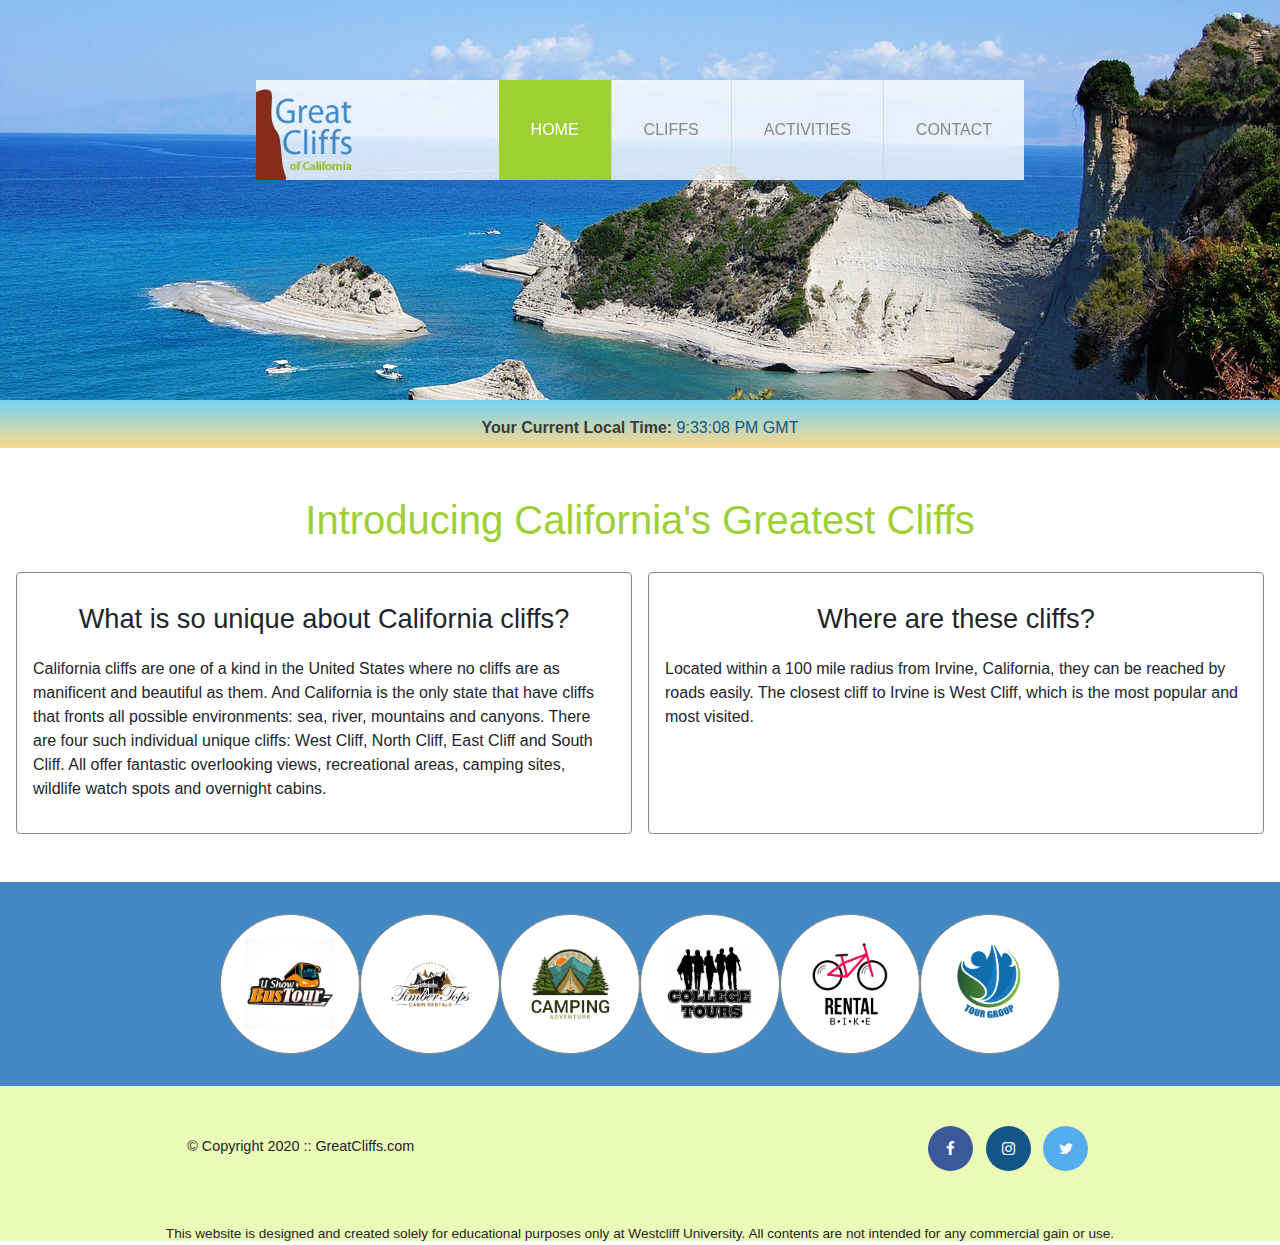
<file: index.html>
<!DOCTYPE html>
<html>
  <head>
    <!-- The charset attribute specifies the character encoding for the HTML document. -->
    <!-- The HTML5 specification encourages web developers to use the UTF-8 character set, which covers almost all of the characters and symbols in the world! -->
    <title>California's Greatest Cliffs</title>

    <!-- Meta Tags -->
    <meta charset="UTF-8" />
    <meta
      name="viewport"
      content="width = device-width, initial-scale = 1, shrink-to-fit = no"
    />

    <!-- Bootstrap CSS -->
    <link
      rel="stylesheet"
      href="https://maxcdn.bootstrapcdn.com/bootstrap/4.5.2/css/bootstrap.min.css"
    />
    <!-- Font Awesome -->
    <link
      rel="stylesheet"
      href="https://cdnjs.cloudflare.com/ajax/libs/font-awesome/4.7.0/css/font-awesome.min.css"
    />
    <link rel="stylesheet" href="styles.css" />
  </head>

  <body id="home">
    <!-- Container is to wrap everything -->
    <div id="container">
      <header>
        <div class="main-header sticky-top">
          <nav class="main-menu navbar navbar-expand-lg navbar-light">
            <div
              class="w-100 d-flex align-items-center justify-content-between"
            >
              <div class="logo">
                <img src="images/logo.png" alt="Great Cliffs Logo" />
              </div>
              <button
                class="navbar-toggler bg-white mr-4"
                type="button"
                data-toggle="collapse"
                data-target="#navbarContent"
                aria-controls="navbarContent"
                aria-expanded="false"
                aria-label="Toggle navigation"
              >
                <span class="navbar-toggler-icon"></span>
              </button>
            </div>
            <div class="collapse navbar-collapse" id="navbarContent">
              <ul class="navbar-nav">
                <li class="nav-item active">
                  <a class="nav-link" href="index.html">Home</a>
                </li>
                <li class="nav-item">
                  <a class="nav-link" href="cliffs.html">Cliffs</a>
                </li>
                <li class="nav-item">
                  <a class="nav-link" href="activities.html">Activities</a>
                </li>
                <li class="nav-item">
                  <a class="nav-link" href="contact.html">Contact</a>
                </li>
              </ul>
            </div>
          </nav>
        </div>
      </header>

      <section id="timeofday">
        <span>Your Current Local Time: </span>
        <span id="clock"></span>
      </section>

      <!-- Main content -->
      <main>
        <div>
          <h1>Introducing California's Greatest Cliffs</h1>
          <div class="cards">
            <div class="card">
              <h2>What is so unique about California cliffs?</h2>
              <p>
                California cliffs are one of a kind in the United States where
                no cliffs are as manificent and beautiful as them. And
                California is the only state that have cliffs that fronts all
                possible environments: sea, river, mountains and canyons. There
                are four such individual unique cliffs: West Cliff, North Cliff,
                East Cliff and South Cliff. All offer fantastic overlooking
                views, recreational areas, camping sites, wildlife watch spots
                and overnight cabins.
              </p>
            </div>
            <div class="card">
              <h2>Where are these cliffs?</h2>
              <p>
                Located within a 100 mile radius from Irvine, California, they
                can be reached by roads easily. The closest cliff to Irvine is
                West Cliff, which is the most popular and most visited.
              </p>
            </div>
          </div>
        </div>
      </main>

        <section>
          <!-- Section tag defines a section in a document. -->
          <ul id="partners">
            <!-- <li class="partner">
              <img
                src="images/partners/partner-bustour.png"
                alt="Partner Bus Tours"
              />
            </li>
            <li class="partner">
              <img
                src="images/partners/partner-cabinrental.png"
                alt="Partner Cabin Rental"
              />
            </li>
            <li class="partner">
              <img
                src="images/partners/partner-campingadv.png"
                alt="Partner Camping Adventure"
              />
            </li>
            <li class="partner">
              <img
                src="images/partners/partner-collegetours.png"
                alt="Partner College Tours"
              />
            </li>
            <li class="partner">
              <img
                src="images/partners/partner-rentalbike.png"
                alt="Partner Bike Rentals"
              />
            </li>
            <li class="partner">
              <img
                src="images/partners/partner-tourgroup.png"
                alt="Partner Tour Group"
              />
            </li> -->
          </ul>
        </section>
      </main>

      <footer>
        <div id="nondisclaimer">
          <div class="copy">
            <p>&copy; Copyright 2020 :: GreatCliffs.com</p>
          </div>
          <div class="social">
            <!--This is to show all social websites-->
            <a href="#" class="fa fa-facebook"></a>
            <a href="#" class="fa fa-instagram"></a>
            <a href="#" class="fa fa-twitter"></a>
          </div>
        </div>

        <div id="disclaimer">
          <p>
            This website is designed and created solely for educational purposes
            only at Westcliff University. All contents are not intended for any
            commercial gain or use.
          </p>
        </div>
      </footer>
    </div>
    <!-- End of container -->
    <!-- JavaScript Codes -->
    <script src="js/digclock.js"></script>
    <script src="js/site_scripts.js"></script>

  <!-- Bootstrap jQuery -->
  <script src="https://ajax.googleapis.com/ajax/libs/jquery/3.5.1/jquery.min.js"></script>
  <!-- Bootstrap Popper -->
  <script src="https://cdnjs.cloudflare.com/ajax/libs/popper.js/1.16.0/umd/popper.min.js"></script>
  <!-- Bootstrap JS -->
  <script src="https://maxcdn.bootstrapcdn.com/bootstrap/4.5.2/js/bootstrap.min.js"></script>

  </body>
</html>
</file>
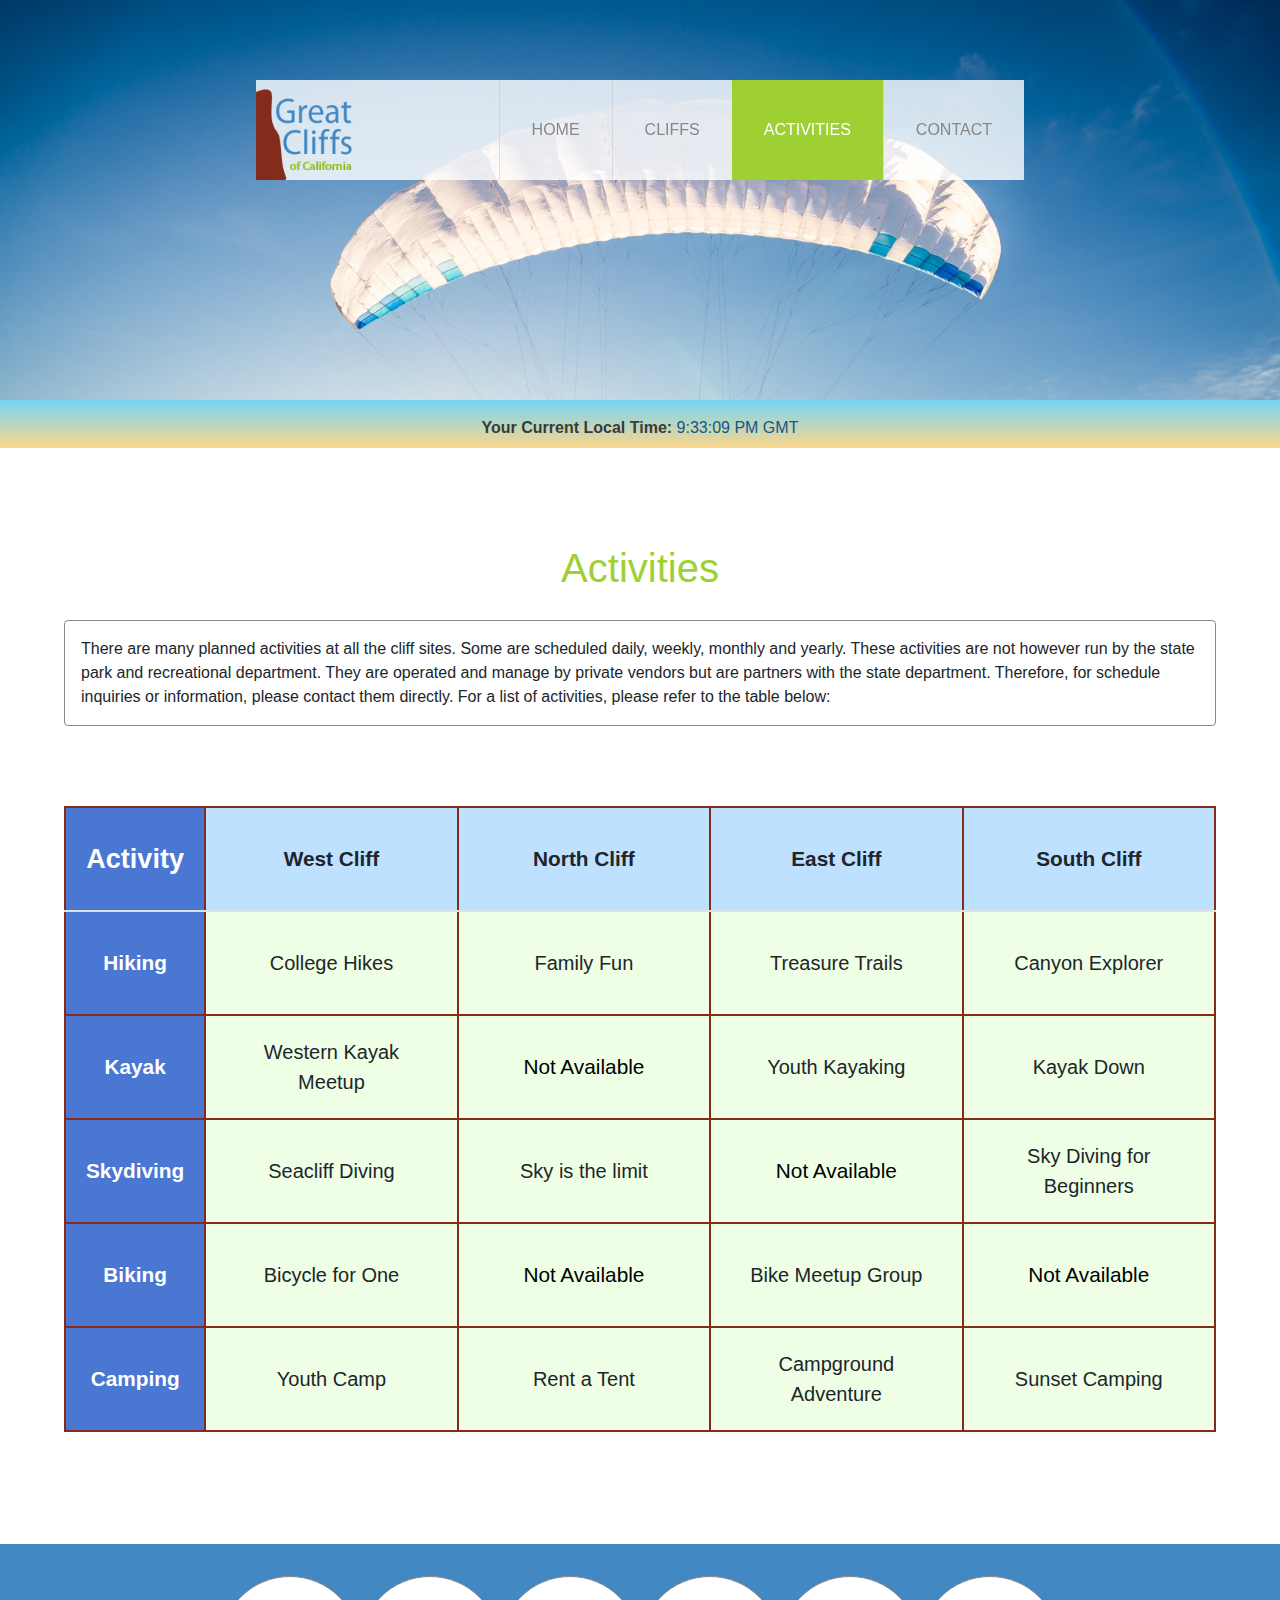
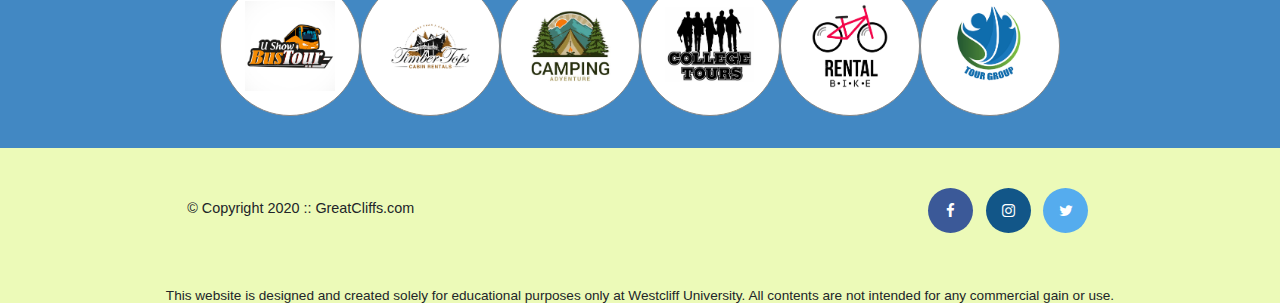
<file: activities.html>
<!DOCTYPE html>
<html>
  <head>
    <!-- The charset attribute specifies the character encoding for the HTML document. -->
    <!-- The HTML5 specification encourages web developers to use the UTF-8 character set, which covers almost all of the characters and symbols in the world! -->
    <title>California's Greatest Cliffs</title>

    <!-- Meta Tags -->
    <meta charset="UTF-8" />
    <meta
      name="viewport"
      content="width = device-width, initial-scale = 1, shrink-to-fit = no"
    />

    <!-- Bootstrap CSS -->
    <link
      rel="stylesheet"
      href="https://maxcdn.bootstrapcdn.com/bootstrap/4.5.2/css/bootstrap.min.css"
    />
    <!-- Font Awesome -->
    <link
      rel="stylesheet"
      href="https://cdnjs.cloudflare.com/ajax/libs/font-awesome/4.7.0/css/font-awesome.min.css"
    />

    <link rel="stylesheet" href="styles.css" />
  </head>

  <body id="activities">
    <!-- Container is to wrap everything -->
    <div id="container">
      <header>
        <div class="main-header sticky-top">
          <nav class="main-menu navbar navbar-expand-lg navbar-light">
            <div
              class="w-100 d-flex align-items-center justify-content-between"
            >
              <div class="logo">
                <img src="images/logo.png" alt="Great Cliffs Logo" />
              </div>
              <button
                class="navbar-toggler bg-white mr-4"
                type="button"
                data-toggle="collapse"
                data-target="#navbarContent"
                aria-controls="navbarContent"
                aria-expanded="false"
                aria-label="Toggle navigation"
              >
                <span class="navbar-toggler-icon"></span>
              </button>
            </div>
            <div class="collapse navbar-collapse" id="navbarContent">
              <ul class="navbar-nav">
                <li class="nav-item">
                  <a class="nav-link" href="index.html">Home</a>
                </li>
                <li class="nav-item">
                  <a class="nav-link" href="cliffs.html">Cliffs</a>
                </li>
                <li class="nav-item active">
                  <a class="nav-link" href="activities.html">Activities</a>
                </li>
                <li class="nav-item">
                  <a class="nav-link" href="contact.html">Contact</a>
                </li>
              </ul>
            </div>
          </nav>
        </div>
      </header>

      <section id="timeofday">
        <span>Your Current Local Time: </span>
        <span id="clock"></span>
      </section>

      <!-- Main content -->
      <main>
        <div class="first">
          <h1>Activities</h1>
          <p class="card">
            There are many planned activities at all the cliff sites. Some are
            scheduled daily, weekly, monthly and yearly. These activities are
            not however run by the state park and recreational department. They
            are operated and manage by private vendors but are partners with the
            state department. Therefore, for schedule inquiries or information,
            please contact them directly. For a list of activities, please refer
            to the table below:
          </p>
          <div class="table-responsive">
          <table id="activity" class="table" style="border: 2px solid #852b1b">
            <!-- <caption>
              Activities at the Cliffs
            </caption> -->
            <thead>
              <!-- This is the start of Table head. -->
              <tr>
                <th class="align-middle" scope="col">Activity</th>
                <th class="align-middle" scope="col">West Cliff</th>
                <th class="align-middle" scope="col">North Cliff</th>
                <th class="align-middle" scope="col">East Cliff</th>
                <th class="align-middle" scope="col">South Cliff</th>
              </tr>
            </thead>
            <!-- End of Table head. -->

            <tbody id="highlight">
              <!-- Start of Table body. -->
              <tr>
                <th class="align-middle" scope="row">Hiking</th>
                <td class="second align-middle">
                  <button
                    type="button"
                    class="btn btn-lg"
                    data-toggle="modal"
                    data-target="#myModal"
                  >
                    College Hikes
                  </button>
                </td>

                <td class="second align-middle">
                  <button
                    type="button"
                    class="btn btn-lg"
                    data-toggle="modal"
                    data-target="#myModal"
                  >
                    Family Fun
                  </button>
                </td>
                <td class="second align-middle">
                  <button
                    type="button"
                    class="btn btn-lg"
                    data-toggle="modal"
                    data-target="#myModal"
                  >
                    Treasure Trails
                  </button>
                </td>
                <td class="second align-middle">
                  <button
                    type="button"
                    class="btn btn-lg"
                    data-toggle="modal"
                    data-target="#myModal"
                  >
                    Canyon Explorer
                  </button>
                </td>
              </tr>
              <tr>
                <th class="align-middle" scope="row">Kayak</th>
                <td class="second align-middle">
                  <button
                    type="button"
                    class="btn btn-lg"
                    data-toggle="modal"
                    data-target="#myModal"
                  >
                    Western Kayak Meetup
                  </button>
                </td>
                <td class="align-middle">Not Available</td>
                <td class="second align-middle">
                  <button
                    type="button"
                    class="btn btn-lg"
                    data-toggle="modal"
                    data-target="#myModal"
                  >
                    Youth Kayaking
                  </button>
                </td>
                <td class="second align-middle">
                  <button
                    type="button"
                    class="btn btn-lg"
                    data-toggle="modal"
                    data-target="#myModal"
                  >
                    Kayak Down
                  </button>
                </td>
              </tr>
              <tr>
                <th class="align-middle" scope="row">Skydiving</th>
                <td class="second align-middle">
                  <button
                    type="button"
                    class="btn btn-lg"
                    data-toggle="modal"
                    data-target="#myModal"
                  >
                    Seacliff Diving
                  </button>
                </td>
                <td class="second align-middle">
                  <button
                    type="button"
                    class="btn btn-lg"
                    data-toggle="modal"
                    data-target="#myModal"
                  >
                    Sky is the limit
                  </button>
                </td>
                <td class="align-middle">Not Available</td>
                <td class="second align-middle">
                  <button
                    type="button"
                    class="btn btn-lg"
                    data-toggle="modal"
                    data-target="#myModal"
                  >
                    Sky Diving for Beginners
                  </button>
                </td>
              </tr>
              <tr>
                <th class="align-middle" scope="row">Biking</th>
                <td class="second align-middle">
                  <button
                    type="button"
                    class="btn btn-lg"
                    data-toggle="modal"
                    data-target="#myModal"
                  >
                    Bicycle for One
                  </button>
                </td>
                <td class="align-middle">Not Available</td>
                <td class="second align-middle">
                  <button
                    type="button"
                    class="btn btn-lg"
                    data-toggle="modal"
                    data-target="#myModal"
                  >
                    Bike Meetup Group
                  </button>
                </td>
                <td class="align-middle fs-3">Not Available</td>
              </tr>
              <tr>
                <th class="align-middle" scope="row">Camping</th>
                <td class="second align-middle">
                  <button
                    type="button"
                    class="btn btn-lg"
                    data-toggle="modal"
                    data-target="#myModal"
                  >
                    Youth Camp
                  </button>
                </td>
                <td class="second align-middle">
                  <button
                    type="button"
                    class="btn btn-lg"
                    data-toggle="modal"
                    data-target="#myModal"
                  >
                    Rent a Tent
                  </button>
                </td>
                <td class="second align-middle">
                  <button
                    type="button"
                    class="btn btn-lg"
                    data-toggle="modal"
                    data-target="#myModal"
                  >
                    Campground Adventure
                  </button>
                </td>
                <td class="second align-middle">
                  <button
                    type="button"
                    class="btn btn-lg"
                    data-toggle="modal"
                    data-target="#myModal"
                  >
                    Sunset Camping
                  </button>
                </td>
              </tr>
            </tbody>
            <!-- End of Table body. -->

            <tfoot>
              <!-- Start of Table footer. -->
              <!-- This is for future use. -->
            </tfoot>
            <!-- End of Table footer. -->
          </table>
        </div>
        </div>

        <!-- The Modal -->
        
        <div class="modal" id="myModal">
          <div class="modal-dialog">
            <div class="modal-content">
              <!-- Modal Header -->
              <div class="modal-header">
                <h4 class="modal-title">My selected activities to enquire:</h4>
                <!-- <button type="button" class="close" data-dismiss="modal">
                  &times;
                </button> -->
              </div>

              <!-- Modal body -->
              <div class="modal-body p-3" id="result"></div>

              <!-- Modal footer -->
              <div class="modal-footer">
                <button type="button" class="btn btn-success" data-dismiss="modal">
                  Back to Activities
                </button>
                <button type="button" class="btn btn-primary" data-dismiss="modal">
                  Get Info
                </button>
              </div>
            </div>
          </div>
        </div>
      </div>
    

      </main>

      <section>
        <!-- Section tag defines a section in a document. -->
        <ul id="partners"></ul>
      </section>

      <footer>
        <div id="nondisclaimer">
          <div class="copy">
            <p>&copy; Copyright 2020 :: GreatCliffs.com</p>
          </div>
          <div class="social">
            <!--This is to show all social websites-->
            <a href="#" class="fa fa-facebook"></a>
            <a href="#" class="fa fa-instagram"></a>
            <a href="#" class="fa fa-twitter"></a>
          </div>
        </div>

        <div id="disclaimer">
          <p>
            This website is designed and created solely for educational purposes
            only at Westcliff University. All contents are not intended for any
            commercial gain or use.
          </p>
        </div>
      </footer>
    </div>
    <!-- End of container -->
    <!-- JavaScript Codes -->
    <script src="js/digclock.js"></script>
    <script src="js/site_scripts.js"></script>
    <script src="https://ajax.googleapis.com/ajax/libs/jquery/3.5.1/jquery.min.js"></script>
    <script src="js/activity.js"></script>

    <!-- Bootstrap jQuery -->
    <script src="https://ajax.googleapis.com/ajax/libs/jquery/3.5.1/jquery.min.js"></script>
    <!-- Bootstrap Popper -->
    <script src="https://cdnjs.cloudflare.com/ajax/libs/popper.js/1.16.0/umd/popper.min.js"></script>
    <!-- Bootstrap JS -->
    <script src="https://maxcdn.bootstrapcdn.com/bootstrap/4.5.2/js/bootstrap.min.js"></script>
  </body>
</html>
</file>
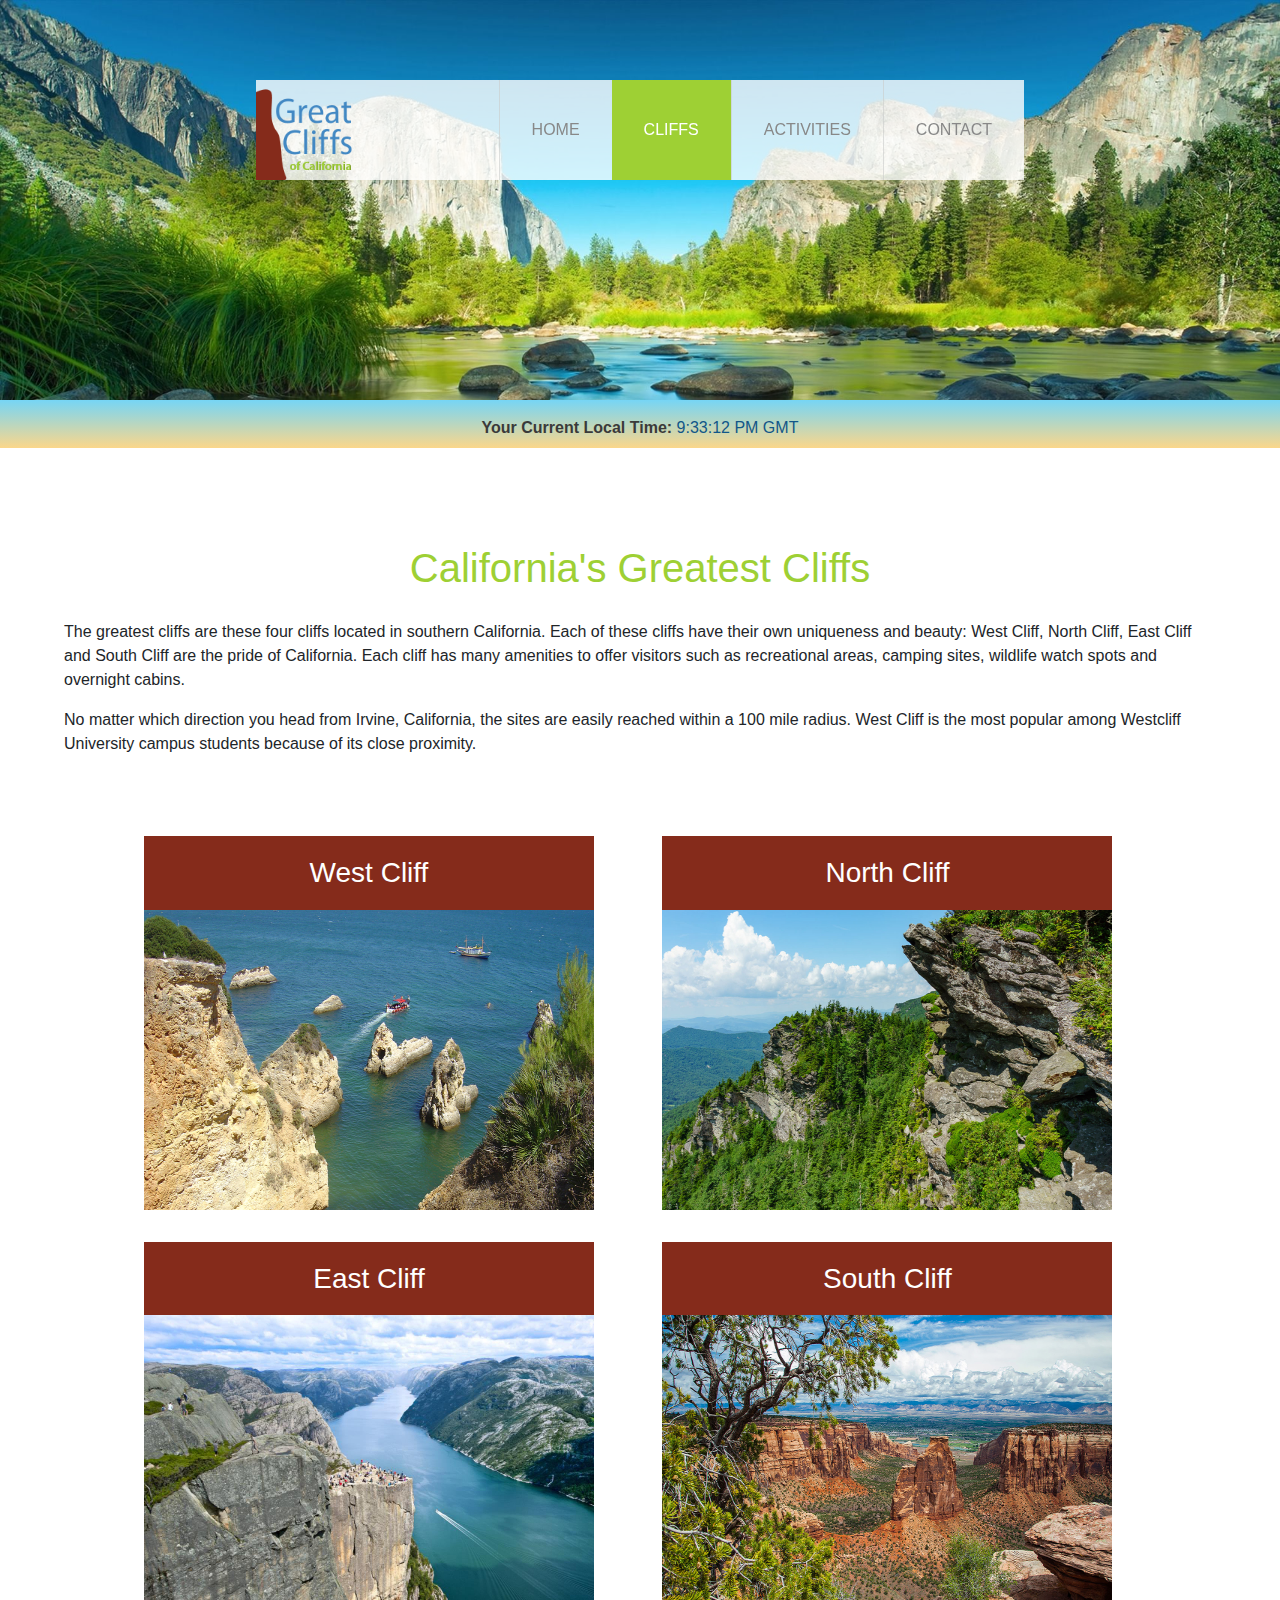
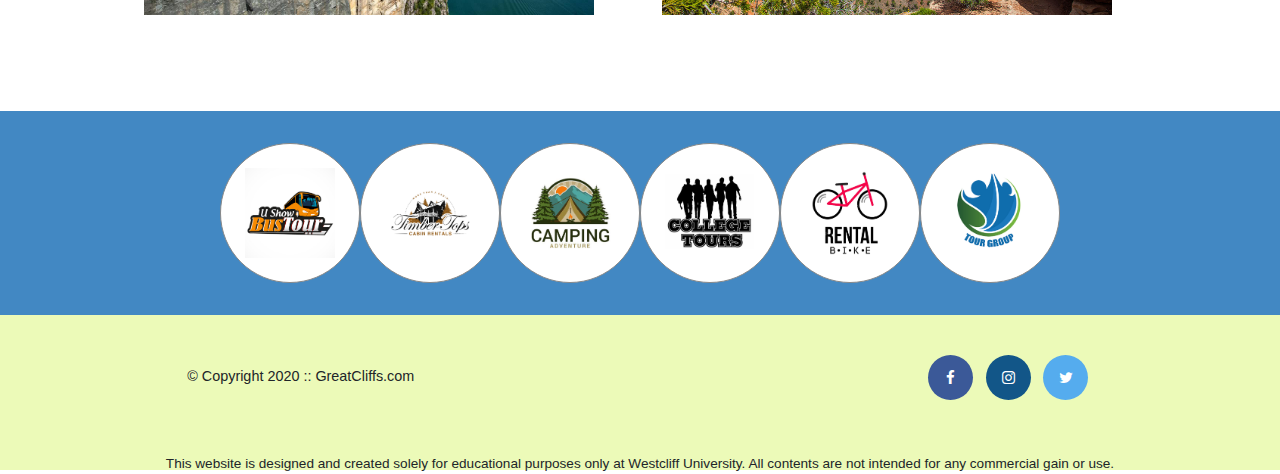
<file: cliffs.html>
<!DOCTYPE html>
<html>
  <head>
    <!-- The charset attribute specifies the character encoding for the HTML document. -->
    <!-- The HTML5 specification encourages web developers to use the UTF-8 character set, which covers almost all of the characters and symbols in the world! -->
    <title>California's Greatest Cliffs</title>
    
    <!-- Meta Tags -->
    <meta charset="UTF-8" />
    <meta
      name="viewport"
      content="width = device-width, initial-scale = 1, shrink-to-fit = no"
    />

    <!-- Bootstrap CSS -->
    <link
      rel="stylesheet"
      href="https://maxcdn.bootstrapcdn.com/bootstrap/4.5.2/css/bootstrap.min.css"
    />
    <!-- Font Awesome -->
    <link
      rel="stylesheet"
      href="https://cdnjs.cloudflare.com/ajax/libs/font-awesome/4.7.0/css/font-awesome.min.css"
    />
    <link rel="stylesheet" href="styles.css" />
  </head>

  <body id="cliffs">
    <!-- Container is to wrap everything -->
    <div id="container">
      <header>
        <div class="main-header sticky-top">
          <nav class="main-menu navbar navbar-expand-lg navbar-light">
            <div
              class="w-100 d-flex align-items-center justify-content-between"
            >
              <div class="logo">
                <img src="images/logo.png" alt="Great Cliffs Logo" />
              </div>
              <button
                class="navbar-toggler bg-white mr-4"
                type="button"
                data-toggle="collapse"
                data-target="#navbarContent"
                aria-controls="navbarContent"
                aria-expanded="false"
                aria-label="Toggle navigation"
              >
                <span class="navbar-toggler-icon"></span>
              </button>
            </div>
            <div class="collapse navbar-collapse" id="navbarContent">
              <ul class="navbar-nav">
                <li class="nav-item">
                  <a class="nav-link" href="index.html">Home</a>
                </li>
                <li class="nav-item active">
                  <a class="nav-link" href="cliffs.html">Cliffs</a>
                </li>
                <li class="nav-item">
                  <a class="nav-link" href="activities.html">Activities</a>
                </li>
                <li class="nav-item">
                  <a class="nav-link" href="contact.html">Contact</a>
                </li>
              </ul>
            </div>
          </nav>
        </div>
      </header>

      <section id="timeofday">
        <span>Your Current Local Time: </span>
        <span id="clock"></span>
      </section>

      <!-- Main content -->
      <main>
        <div class="first">
          <h1>California's Greatest Cliffs</h1>
          <p>
            The greatest cliffs are these four cliffs located in southern
            California. Each of these cliffs have their own uniqueness and
            beauty: West Cliff, North Cliff, East Cliff and South Cliff are the
            pride of California. Each cliff has many amenities to offer visitors
            such as recreational areas, camping sites, wildlife watch spots and
            overnight cabins.
          </p>
          <p>
            No matter which direction you head from Irvine, California, the
            sites are easily reached within a 100 mile radius. West Cliff is the
            most popular among Westcliff University campus students because of
            its close proximity.
          </p>
        </div>
        <div class="gallary">
          <ul id="album">
            <li class="photo1"><h3 class="caption">West Cliff</h3><img src="images/cliff-west-sea.jpg" /></li>
            <li class="photo1"><h3 class="caption">North Cliff</h3><img src="images/cliff-north-mountain.jpg" /></li>
            </li>
            <li class="photo3"><h3 class="caption">East Cliff</h3><img src="images/cliff-east-river.jpg" /></li>
            <li class="photo4"><h3 class="caption">South Cliff</h3><img src="images/cliff-south-canyon.jpg" /></li>
          </ul>
        </div>
        
      </main>
      <section>
        <!-- Section tag defines a section in a document. -->
        <ul id="partners"></ul>
      </section>

      <footer>
        <div id="nondisclaimer">
          <div class="copy">
            <p>&copy; Copyright 2020 :: GreatCliffs.com</p>
          </div>
          <div class="social">
            <!--This is to show all social websites-->
            <a href="#" class="fa fa-facebook"></a>
            <a href="#" class="fa fa-instagram"></a>
            <a href="#" class="fa fa-twitter"></a>
          </div>
        </div>

        <div id="disclaimer">
          <p>
            This website is designed and created solely for educational purposes
            only at Westcliff University. All contents are not intended for any
            commercial gain or use.
          </p>
        </div>
      </footer>
    </div>
    <!-- End of container -->
    <!-- JavaScript Codes -->
    <script src="js/digclock.js"></script>
    <script src="js/site_scripts.js"></script>

    <!-- Bootstrap jQuery -->
    <script src="https://ajax.googleapis.com/ajax/libs/jquery/3.5.1/jquery.min.js"></script>
    <!-- Bootstrap Popper -->
    <script src="https://cdnjs.cloudflare.com/ajax/libs/popper.js/1.16.0/umd/popper.min.js"></script>
    <!-- Bootstrap JS -->
    <script src="https://maxcdn.bootstrapcdn.com/bootstrap/4.5.2/js/bootstrap.min.js"></script>

  </body>
</html>
</file>
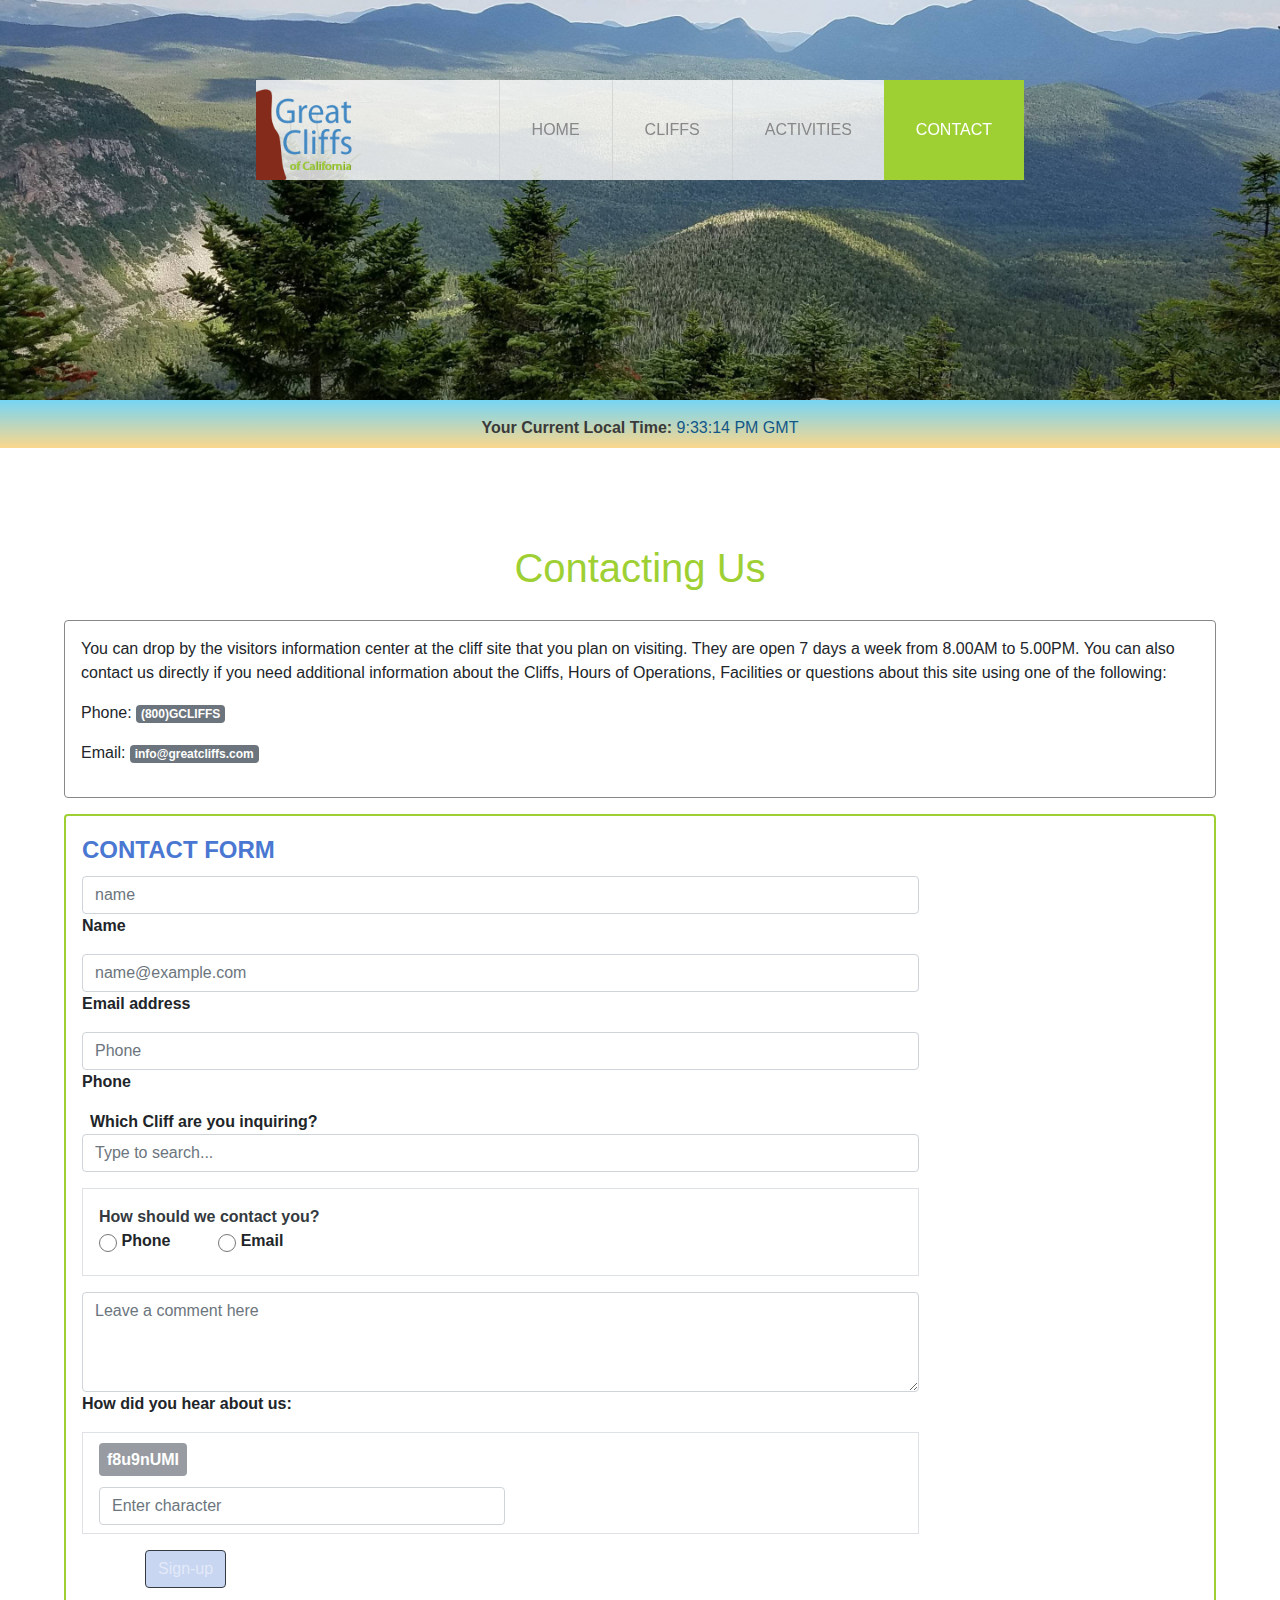
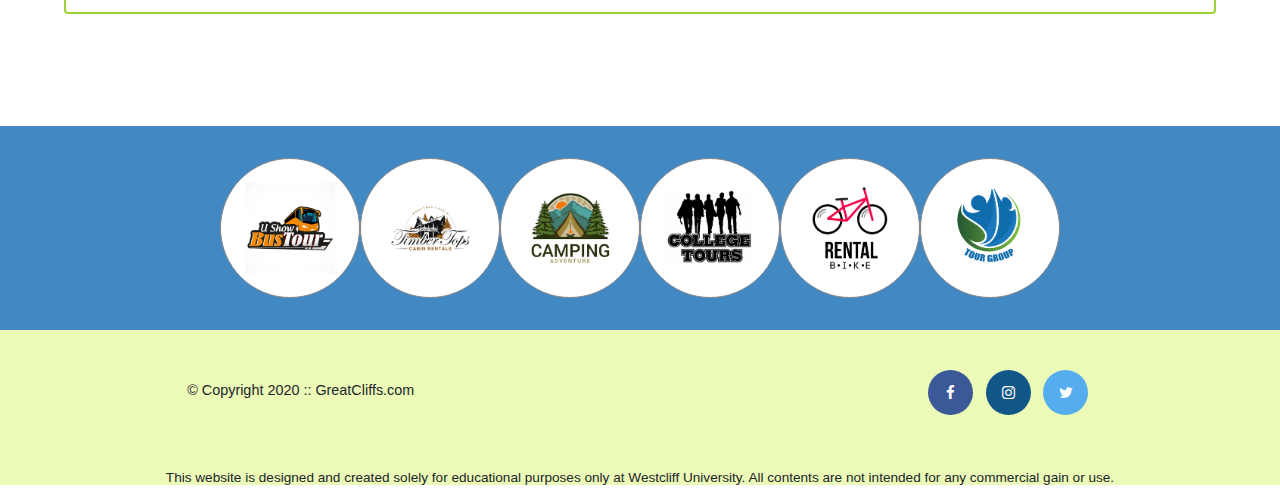
<file: contact.html>
<!DOCTYPE html>
<html>
  <head>
    <!-- The charset attribute specifies the character encoding for the HTML document. -->
    <!-- The HTML5 specification encourages web developers to use the UTF-8 character set, which covers almost all of the characters and symbols in the world! -->

    <title>California's Greatest Cliffs</title>

    <!-- Meta Tags -->
    <meta charset="UTF-8" />
    <meta
      name="viewport"
      content="width = device-width, initial-scale = 1, shrink-to-fit = no"
    />

    <!-- Bootstrap CSS -->
    <link
      rel="stylesheet"
      href="https://maxcdn.bootstrapcdn.com/bootstrap/4.5.2/css/bootstrap.min.css"
    />
    <link
      href="https://cdn.jsdelivr.net/npm/bootstrap@5.0.0-beta2/dist/css/bootstrap.min.css"
      rel="stylesheet"
      integrity="sha384-BmbxuPwQa2lc/FVzBcNJ7UAyJxM6wuqIj61tLrc4wSX0szH/Ev+nYRRuWlolflfl"
      crossorigin="anonymous"
    />
    <script
      src="https://cdn.jsdelivr.net/npm/bootstrap@5.0.0-beta2/dist/js/bootstrap.bundle.min.js"
      integrity="sha384-b5kHyXgcpbZJO/tY9Ul7kGkf1S0CWuKcCD38l8YkeH8z8QjE0GmW1gYU5S9FOnJ0"
      crossorigin="anonymous"
    ></script>
    <script
      src="https://cdn.jsdelivr.net/npm/@popperjs/core@2.6.0/dist/umd/popper.min.js"
      integrity="sha384-KsvD1yqQ1/1+IA7gi3P0tyJcT3vR+NdBTt13hSJ2lnve8agRGXTTyNaBYmCR/Nwi"
      crossorigin="anonymous"
    ></script>
    <script
      src="https://cdn.jsdelivr.net/npm/bootstrap@5.0.0-beta2/dist/js/bootstrap.min.js"
      integrity="sha384-nsg8ua9HAw1y0W1btsyWgBklPnCUAFLuTMS2G72MMONqmOymq585AcH49TLBQObG"
      crossorigin="anonymous"
    ></script>
    <!-- Font Awesome -->
    <link
      rel="stylesheet"
      href="https://cdnjs.cloudflare.com/ajax/libs/font-awesome/4.7.0/css/font-awesome.min.css"
    />
    <link rel="stylesheet" href="styles.css" />
  </head>

  <body id="contact" onload="disableButton(true)">
    <!-- Container is to wrap everything -->
    <div id="container">
      <header>
        <div class="main-header sticky-top">
          <nav class="main-menu navbar navbar-expand-lg navbar-light">
            <div
              class="w-100 d-flex align-items-center justify-content-between"
            >
              <div class="logo">
                <img src="images/logo.png" alt="Great Cliffs Logo" />
              </div>
              <button
                class="navbar-toggler bg-white mr-4"
                type="button"
                data-toggle="collapse"
                data-target="#navbarContent"
                aria-controls="navbarContent"
                aria-expanded="false"
                aria-label="Toggle navigation"
              >
                <span class="navbar-toggler-icon"></span>
              </button>
            </div>
            <div class="collapse navbar-collapse" id="navbarContent">
              <ul class="navbar-nav">
                <li class="nav-item">
                  <a class="nav-link" href="index.html">Home</a>
                </li>
                <li class="nav-item">
                  <a class="nav-link" href="cliffs.html">Cliffs</a>
                </li>
                <li class="nav-item">
                  <a class="nav-link" href="activities.html">Activities</a>
                </li>
                <li class="nav-item active">
                  <a class="nav-link" href="contact.html">Contact</a>
                </li>
              </ul>
            </div>
          </nav>
        </div>
      </header>

      <section id="timeofday">
        <span>Your Current Local Time: </span>
        <span id="clock"></span>
      </section>

      <!-- Main content -->
      <main>
        <div class="first">
          <h1>Contacting Us</h1>
          <div class="card">
            <p>You can drop by the visitors information center at the cliff site that you plan on visiting. They are open 7 days a week from 8.00AM to 5.00PM. You can also contact us directly if you need additional information about the Cliffs, Hours of Operations, Facilities or questions about this site using one of the following:</p>
            <div class="contactinfo">
              <div class="phone">
                <p class="fw-bold">Phone: <span class="badge badge-secondary">(800)GCLIFFS</span></p>
              </div>
              <div class="email">
                <p class="fw-bold">Email: <span class="badge badge-secondary">info@greatcliffs.com</span></p>
              </div>
            </div>
          </div>
          <form class="rounded">
            <div class="p-3">
              <fieldset>
                <legend id="legendTitle">Contact Form</legend>
                <div class="form-floating mb-3 w-75">
                  <input type="text" class="form-control" id="floatingName" placeholder="name">
                  <label class="mt-0" for="floatingName">Name</label>
                </div>
                <div class="form-floating mb-3 w-75">
                  <input type="email" class="form-control" id="floatingInput" placeholder="name@example.com">
                  <label class="mt-0" for="floatingInput">Email address</label>
                </div>
                <div class="form-floating mb-3 w-75">
                  <input type="tel" class="form-control" id="floatingTel" placeholder="Phone">
                  <label class="mt-0" for="floatingTel">Phone</label>
                </div>

                <div class="w-75 mb-3">
                  <label for="exampleDataList" class="form-label ml-2">Which Cliff are you inquiring?</label>
                  <input class="form-control" list="datalistOptions" id="exampleDataList" placeholder="Type to search...">
                  <datalist id="datalistOptions">
                    <option value="West Cliff">
                    <option value="North Cliff">
                    <option value="East Cliff">
                    <option value="South Cliff">
                  </datalist>
                </div>

                <div class="mb-3 w-75 p-3 border">
                  <label class="mt-0 mr-3 fw-bolder text-dark" for="selectDropdown">How should we contact you?</label>
                  <div class="form-check form-check-inline">
                    <input id="radioSelect" class="form-check-input mt-1" type="radio" name="inlineRadioOptions" id="inlineRadio1" value="option1">
                    <label id="radioLabel" class="form-check-label mt-0" for="inlineRadio1">Phone</label>
                  </div>
                  <div class="form-check form-check-inline">
                    <input id="radioSelect" class="form-check-input mt-1" type="radio" name="inlineRadioOptions" id="inlineRadio2" value="option2">
                    <label id="radioLabel" class="form-check-label mt-0" for="inlineRadio2">Email</label>
                  </div>
                </div>

                <div class="form-floating mb-3 w-75">
                  <textarea class="form-control" placeholder="Leave a comment here" id="floatingTextarea" style="height: 100px"></textarea>
                  <label class="mt-0" for="floatingTextarea">How did you hear about us: </label>
                </div>

                <div class="border p-2 w-75 mb-3">
                  <div class="randomcode ml-2 mb-2 col-form-label">
                    <p class="p-2 badge badge-primary" id="codes"></p>
                  </div>

                  <div class="ml-2">
                    <input type="text" class="form-control allInput w-50" id="codeentered" name="randomcode" placeholder="Enter character"/>
                  </div>
                </div>

                <!-- <div class="row mb-3 ml-1">
                  <div class="randomcode col-sm-1 col-form-label">
                    <p class="p-2 badge badge-primary" id="codes"></p>
                  </div>
                  <div class="col-sm-11">
                    <input type="text" class="form-control allInput ml-4 w-25" id="codeentered" name="randomcode" placeholder="Enter character"/>
                  </div>  
                </div> -->

                <div class="col-12">
                  <button class="btn btn-outline-dark ml-5 mb-2" id="submit" type="submit">Sign-up</button>
                </div>
              </fieldset>
            </div>
          </form>
        </main>

      <section>
        <!-- Section tag defines a section in a document. -->
        <ul id="partners">
          <!-- <li class="partner">
            <img
              src="images/partners/partner-bustour.png"
              alt="Partner Bus Tours"
            />
          </li>
          <li class="partner">
            <img
              src="images/partners/partner-cabinrental.png"
              alt="Partner Cabin Rental"
            />
          </li>
          <li class="partner">
            <img
              src="images/partners/partner-campingadv.png"
              alt="Partner Camping Adventure"
            />
          </li>
          <li class="partner">
            <img
              src="images/partners/partner-collegetours.png"
              alt="Partner College Tours"
            />
          </li>
          <li class="partner">
            <img
              src="images/partners/partner-rentalbike.png"
              alt="Partner Bike Rentals"
            />
          </li>
          <li class="partner">
            <img
              src="images/partners/partner-tourgroup.png"
              alt="Partner Tour Group"
            />
          </li> -->
        </ul>
      </section>

      <footer>
        <div id="nondisclaimer">
          <div class="copy">
            <p>&copy; Copyright 2020 :: GreatCliffs.com</p>
          </div>
          <div class="social">
            <!--This is to show all social websites-->
            <a href="#" class="fa fa-facebook"></a>
            <a href="#" class="fa fa-instagram"></a>
            <a href="#" class="fa fa-twitter"></a>
          </div>
        </div>

        <div id="disclaimer">
          <p>
            This website is designed and created solely for educational purposes
            only at Westcliff University. All contents are not intended for any
            commercial gain or use.
          </p>
        </div>
      </footer>
    </div>
    <!-- End of container -->
    <!-- JavaScript Codes -->
    <script src="js/digclock.js"></script>
    <script src="js/site_scripts.js"></script>
    <script src="js/randomcodes.js"></script>

    <!-- Bootstrap jQuery -->
    <script src="https://ajax.googleapis.com/ajax/libs/jquery/3.5.1/jquery.min.js"></script>
    <!-- Bootstrap Popper -->
    <script src="https://cdnjs.cloudflare.com/ajax/libs/popper.js/1.16.0/umd/popper.min.js"></script>
    <!-- Bootstrap JS -->
    <script src="https://maxcdn.bootstrapcdn.com/bootstrap/4.5.2/js/bootstrap.min.js"></script>
  </body>
</html>
</file>
<file: styles.css>
header {
  width: 100%;
  min-height: 400px;
  padding-top: 3em;
}
#home header {
  background: no-repeat lightgray url(images/cliff_ocean.jpg);
  background-size: 1500px;
}
#activities header {
  background: no-repeat lightgray url(images/runfly.jpg);
  background-size: 1500px;
}
#contact header {
  background: no-repeat lightgray url(images/cliff_rock.jpg);
  background-size: 1500px;
}
#cliffs header {
  background: no-repeat lightgray url(images/forest_cliff.jpg);
  background-size: 1500px;
}
.main-header {
  background-color: rgb(
    255,
    255,
    255,
    0.8
  ); /* rgba - red, green, blue, alpha (opacity) */
  width: 60%;
  margin: 2em auto 0 auto; /* When left and right values are set to auto for margin, that element will be centered within the parent (header) element. */
  min-height: 100px;
  height: 100px;
}
#container .main-header .logo img {
  width: 100px;
  height: 100px;
  margin: 0 2em 0 0;
  float: left;
}
/* Navigation */
#container .main-menu {
  font-weight: 400;
  padding: 0;
}
#container .main-menu ul li {
  list-style-type: none;
  display: inline-block;
  float: left;
  padding-left: 1.5em;
  padding-right: 1.5em;
  border-left: 1px solid rgba(202, 204, 202, 0.6);
  line-height: 84px;
  text-transform: uppercase;
  font-size: 1em;
}
#container .main-menu ul li a {
  text-decoration: none;
  color: #888;
}
#container .main-menu ul li a:hover {
  color: #9ed034;
}
#container .main-menu ul li.active {
  background: #9ed034;
  border: none;
}
#container .main-menu ul li.active a {
  color: #fff;
}
/* Main */
main .first {
  padding: 3rem;
}

main {
  padding: 1em;
  margin: 2em 0;
  font-family: Arial, Helvetica, sans-serif;
}

main h1 {
  /* font-family: Arial, Helvetica, sans-serif; */
  padding-bottom: 0.5em;
  color: #9ed034;
  font-size: 2.5em;
  text-align: center;
}
/* main h3, */
/* p { */
/* padding: 0 2rem; */
/* font-family: Arial, Helvetica, sans-serif; */
/* color: #000; */
/* } */

main h2 {
  font-size: 1.7em;
  text-align: center;
  padding: 0.5em;
}

.cards {
  display: grid;
  grid-gap: 1rem;
  margin: 0 auto;
}

.card {
  padding: 1em;
  border: #888 solid 0.1em;
}

/* Partners */
section {
  width: 100%;
  background-color: #4288c3;
}
section #partners {
  width: 100%;
  padding: 2em 0 2em 0;
  /* padding: 2em 2em 2em 2em; */
  margin: 0 auto;
  text-align: center;
}
section #partners .partner {
  display: inline-block;
  /* margin: 0 0.75em; */
  margin: 0 1em 1em 2em;
  /* padding: 1.3em 1.5em; */
  padding: 1.5em 1.5em;
  background-color: #fff;
  border-radius: 50%;
}
section #partners .partner img {
  width: 90px;
  height: 90px;
}

/* Footer */
footer {
  width: 100%;
  height: 155px;
  padding-bottom: 1em;
  background-color: #ecfab8;
}
footer #nondisclaimer .copy {
  padding: 3.5em 3.5em 3.5em 13em;
  float: left;
  font-size: 0.9em;
}
footer #nondisclaimer .social {
  padding: 2.5em;
  margin-right: 9.25em;
  float: right;
}
footer #disclaimer {
  clear: both;
}
footer #disclaimer p {
  font-size: 0.85em;
  text-align: center;
}
footer #nondisclaimer .social .fa {
  padding: 15px;
  font-size: 15px;
  width: 3em;
  height: 3em;
  text-align: center;
  text-decoration: none;
  margin: 0 4px;
  border-radius: 50%;
}
footer #nondisclaimer .social .fa:hover {
  opacity: 0.7;
}
footer #nondisclaimer .social .fa-facebook {
  background: #3b5998;
  color: #fff;
}
footer #nondisclaimer .social .fa-instagram {
  background: #125688;
  color: #fff;
}
footer #nondisclaimer .social .fa-twitter {
  background: #55acee;
  color: #fff;
}

/* Activities */
table {
  width: 1000px;
  margin: 4em auto 0 auto;
}
caption {
  background: #852b1b;
  height: 70px;
  color: #fff;
  font-size: 1.3em;
  font-weight: bold;
  padding-top: 1em;
}
thead {
  background: #bde1ff;
  text-align: center;
  height: 5em;
  font-size: 1.3em;
  border: solid 2px #852b1b;
}
tbody {
  background: #eeffe6;
  color: #000;
  text-align: center;
}
th,
td {
  width: 225px;
  height: 5em;
  vertical-align: middle;
  border: solid 2px #852b1b;
}

td {
  font-size: 1.3em;
}

th:first-child {
  width: 125px;
  height: 50px;
  background: #4977d1;
  color: #fff;
  font-size: 1.3em;
}
td:first-child {
  font-weight: bold;
  background: #bde1ff;
}
span:first-child {
  font-weight: bold;
}

.highlighted {
  background-color: #9ed034;
  color: #fff;
  font-weight: bold;
  cursor: pointer;
}

span {
  font-family: Arial, Helvetica, sans-serif;
}
.phone {
  margin-top: 1em auto 2em auto;
}
.email {
  margin-top: 1em auto 2em auto;
}
form {
  margin: 1em 0;
  font-family: Arial, Helvetica, sans-serif;
  border: #9ed034 solid 2px;
}

#fieldsetBr {
  border: #9ed034 solid 3px;
}
#legendTitle {
  color: #4977d1;
  font-weight: bold;
  text-transform: uppercase;
}
label {
  display: block;
  padding-top: 0;
  margin: 15px 0 0 0;
  font-weight: bold;
}
/* input,
textarea {
  width: 500px;
} */

.allInput {
  /* margin-right: 2em; */
  width: 95%;
}
#gridRadios1,
#gridRadios2 {
  width: 1em;
  height: 1em;
}

textarea {
  height: 200px;
}
.radios label {
  display: inline;
  /* text-align: center; */
}

#radioLabel {
  width: 5em;
}

#radioSelect {
  width: 1.1em;
  height: 1.1em;
}

.selectmenu label {
  display: inline;
}

.selectmenu select {
  width: 150px;
  text-align: center;
}

input[type="radio"] {
  width: 25px;
}

.button {
  /* margin-left: 25em; */
  margin-bottom: 20px;
}

input[type="submit"] {
  display: block;
  margin: 9px 0 10px 0;
  width: 8em;
  height: 2.5em;
  /* background-color: #4977d1; */
  color: #fff;
  border: none;
  margin-left: 405px;
}

.radioType {
  margin: 0;
}

form .randomcode input[type="text"] {
  /* margin: 2em 0; */
  width: 9em;
  /* margin-left: 21em; */
}

form .dropTitle {
  font-weight: bolder;
  color: #000;
  font-size: 1.2em;
}

form option {
  width: 5em;
}

form .randomcode p {
  display: inline;
  background-color: rgba(140, 145, 151, 0.897);
  font-size: 1em;
  /* padding: 0.7em; */
}

#album {
  list-style-type: none;
  margin: 0 auto 2em 3.5em;
}

#album img {
  width: 450px;
  height: 300px;
  /* margin: 1em 2em 1em 2em; */
}

#album li {
  display: inline-block;
  margin: 1em 2em 1em 2em;
  position: relative;
}
#album .caption {
  text-align: center;
  background-color: #852b1b;
  color: #fff;
  padding: 20px;
  margin: 0;
}

#timeofday {
  font-family: Arial, Helvetica, sans-serif;
  background: rgb(34, 193, 195);
  background: linear-gradient(
    0deg,
    rgba(251, 215, 139, 1) 0%,
    rgba(118, 213, 245, 1) 100%
  );
  height: 3em;
  padding-top: 1em;
  text-align: center;
}
#timeofday span {
  color: #3a3a3a;
}
#timeofday #clock {
  color: #125688;
}

/* Collect and show all selected activities at the bottom of the table  */

#activities main #displaySelected {
  visibility: hidden;
  margin: 0 auto;
  margin-bottom: 1em;
  width: 600px;
  border: 2px solid #9ed034;
  padding: 0.75em;
}

#activities main #displaySelected #result,
#activities main #displaySelected #sendinfo {
  display: inline-block;
  margin: 0;
}

#activities main #result {
  min-height: 50px;
  width: 300px;
  padding: 0;
}

#activities main #result h4 {
  margin-bottom: 1em;
  font-size: 1.15em;
}

#activities main #displaySelected #sendinfo input[type="email"] {
  width: 200px;
}

/* Home */

/* Media Queries */
@media (max-width: 768px) {
  footer #nondisclaimer .copy {
    padding: 3.5em 0em 3.5em 0em;
    text-align: center;
    float: none;
    font-size: 0.9em;
  }
  footer #nondisclaimer .social {
    padding: 2.5em 0;
    margin: 0;
    text-align: center;
    float: none;
  }
}

@media (min-width: 992px) {
  section #partners .partner {
    display: inline-block;
    /* margin: 0 0.75em; */
    margin: 0 auto;
    padding: 1.5em 1.5em;
    background-color: #fff;
    border-radius: 50%;
  }
  #home header {
    background-size: 100%;
  }
}

@media (min-width: 992px) {
  #cliffs header {
    background-size: 100%;
  }
}
@media (min-width: 992px) {
  #contact header {
    background-size: 100%;
  }
}
@media (min-width: 992px) {
  #activities header {
    background-size: 100%;
  }
}

@media (min-width: 768px) {
  .cards {
    grid-template-columns: repeat(2, 1fr);
  }
}

@media (max-width: 991px) {
  #navbarContent {
    padding-top: 0.2em;
    z-index: 2;
  }

  .navbar-nav {
    background-color: #fff;
    float: right;
    width: 60%;
  }
}
</file>
